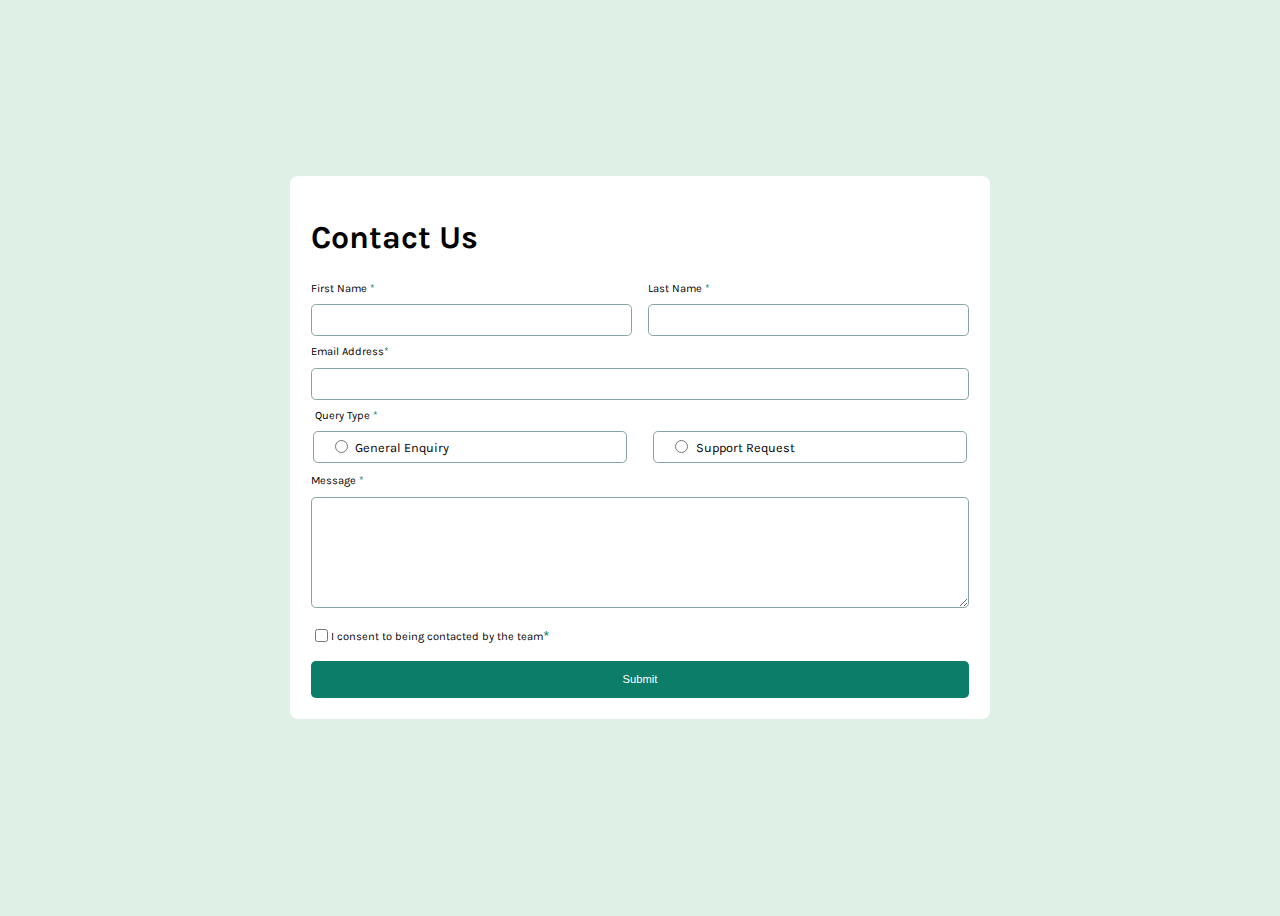
<file: index.html>
<!DOCTYPE html>
<html lang="en">
  <head>
    <meta charset="UTF-8" />
    <meta name="viewport" content="width=device-width, initial-scale=1.0" />
    <title>Contact Form</title>
    <link rel="stylesheet" href="style.css" />
    
  </head>
  <body>
    <!-- Submit Message -->
    <div class="msg-sent hide">
      <p id="msg-bold">
        <b
          ><span
            ><svg
              xmlns="http://www.w3.org/2000/svg"
              width="18"
              height="18"
              fill="none"
              viewBox="0 0 18 18"
            >
              <path
                fill="#0C7D69"
                d="M16.5 0h-15A1.5 1.5 0 0 0 0 1.5v15A1.5 1.5 0 0 0 1.5 18h15a1.5 1.5 0 0 0 1.5-1.5v-15A1.5 1.5 0 0 0 16.5 0Zm-3.22 7.28-5.25 5.25a.748.748 0 0 1-1.06 0l-2.25-2.25a.75.75 0 1 1 1.06-1.06l1.72 1.72 4.72-4.72a.751.751 0 0 1 1.06 1.06Z"
              /></svg></span
          >Message Sent!</b
        >
      </p>
      <p>Thanks for completing the form. We'll be in touch soon!</p>
    </div>
    <div class="form-container">
      <form action="">
        <h1>Contact Us</h1>

        <main>
          <!-- First Name -->
          <div id="name-cont">
            <div class="name-cont">
              <label for="fname" class="labels"
                >First Name <span class="required">*</span></label
              >
              <input
                type="text"
                name="fname"
                id="fname"
                required
                minlength="3"
              />
              <p class="error-state hide" id="fname-error">
                This field is required
              </p>
            </div>

            <!-- Last Name -->
            <div class="name-cont">
              <label for="lname" class="labels"
                >Last Name <span class="required">*</span></label
              >
              <input
                type="text"
                name="lname"
                id="lname"
                required
                minlength="2"
              />
              <p class="error-state hide" id="lname-error">
                This field is required
              </p>
            </div>
          </div>
          <!-- Email -->

          <label for="email" class="labels"
            >Email Address<span class="required">*</span></label
          >
          <input type="email" name="email" id="email" required />
          <p class="error-state hide" id="email-error">
            Please enter a valid email address
          </p>

          <!-- Query Type -->

          <fieldset id="query">
            <legend class="labels">
              Query Type <span class="required">*</span>
            </legend>
            <div id="radio-btns">
              <div class="radio-btns">
                <input type="radio" name="query" id="enquiry" required />
                <label for="enquiry" class="radio-labels"
                  >General Enquiry</label
                >
              </div>
              <div class="radio-btns">
                <input
                  type="radio"
                  name="query"
                  id="request"
                  value=""
                  required
                />
                <label for="request" class="radio-labels"
                  >Support Request</label
                >
              </div>
            </div>
            <p class="error-state hide" id="radio-error">
              Pls select a query type
            </p>
          </fieldset>

          <!-- Message -->

          <label for="msg" class="labels"
            >Message <span class="required">*</span>
          </label>
          <textarea name="msg" id="msg" rows="7" required></textarea>
          <p class="error-state hide" id="msg-error">This field is required</p>

          <!-- Consent Checkbox-->
          <div class="checkbox">
            <input type="checkbox" id="consent-msg" required />
            <label for="consent-msg" id="checkbox-label">
              I consent to being contacted by the team
            </label>
            <span class="required">*</span>
          </div>
          <p class="error-state hide" id="consent-error">
            To submit this form please consent to being contacted
          </p>

          <!-- Submit Button -->

          <button type="submit">Submit</button>
        </main>
      </form>
    </div>
    <script src="app.js"></script>
  </body>
</html>
</file>
<file: style.css>
* {
  box-sizing: border-box;
}
@font-face {
  font-family: "Karla";
  src: url("assets/fonts/Karla-VariableFont_wght.ttf") format("truetype");
  font-weight: 100 900; /* Define the weight range for variable font */
  font-style: normal;
}

@font-face {
  font-family: "Karla";
  src: url("assets/fonts/Karla-Italic-VariableFont_wght.ttf") format("truetype");
  font-weight: 100 900; /* Define the weight range for italic variable font */
  font-style: italic;
}

body {
  display: flex;
  flex-direction: column;
  align-items: center;
  font-family: "Karla", sans-serif;
  justify-content: center;
  background-color: hsl(148, 38%, 91%);
}

.form-container {
  padding: 1.3rem;
  background-color: white;
  border-radius: 0.5rem;
  margin: 1.3rem;
  margin-top: 0;
  max-width: 300px;
  width: 100%;
}

main {
  display: flex;
  justify-content: center;
  flex-direction: column;
  flex-wrap: wrap;
}
.labels {
  display: block;
  font-size: 0.7rem;
  padding-bottom: 0.3rem;
  padding-top: 0.3rem;
  margin-bottom: 0.3rem;
}
.name-cont input {
  width: 100%;
}
.required {
  color: hsl(169, 82%, 27%);
}
input {
  border: 0.5px solid hsl(186, 15%, 59%);
  border-radius: 0.3rem;
  height: 2rem;
  margin-bottom: 4px;
  display: block;
  width: 100%;
}
textarea {
  border: 0.5px solid hsl(186, 15%, 59%);
  border-radius: 0.3rem;
  margin-bottom: 4px;
  width: 100%;
}
input[type="radio"] {
  height: 0.8rem;
  width: 0.8rem;
}
fieldset {
  border: none;
  padding: 0;
}
.radio-btns {
  margin-bottom: 0.4rem;
  height: 2rem;
  border: 0.5px solid hsl(186, 15%, 59%);
  padding: 2px;
  border-radius: 0.3rem;
  font-size: 0.8rem;
  display: flex;
  align-items: center;
  padding-left: 1rem;
}
.radio-labels {
  padding-left: 0.3rem;
  cursor: pointer;
}
input[type="checkbox"] {
  height: 0.8rem;
  width: 0.8rem;
}
.checkbox {
  display: flex;
  align-items: center;
  margin-top: 0.9rem;
  margin-bottom: 0.4rem;
}
#checkbox-label {
  font-size: 0.7rem;
  cursor: pointer;
}
button {
  background-color: hsl(169, 82%, 27%);
  border: none;
  padding: 0.8rem;
  border-radius: 0.3rem;
  margin-top: 0.5rem;
  color: white;
  font-size: 0.7rem;
}

input:hover,
textarea:hover,
button:hover {
  cursor: pointer;
}

.error-state {
  padding: 0;
  margin: 0;
  margin-bottom: 0.7rem;
  font-size: 0.7rem;
  color: hsl(0, 66%, 54%);
}
.msg-sent {
  background-color: hsl(187, 24%, 22%);
  color: hsl(186, 15%, 59%);
  padding: 0.5rem;
  padding-left: 1rem;
  border-radius: 0.4rem;
  font-size: 0.7rem;
  max-width: fit-content;
  width: 50%;
}
#msg-bold {
  font-size: 0.8rem;
  color: white;
}
.hide {
  display: none;
}
svg {
  margin-right: 0.4rem;
  height: 0.9rem;
  width: 0.9rem;
  background-color: white;
  color: white;
  border: none;
}
@media (min-width: 992px) {
  body {
    height: 100vh;
  }
  .form-container {
    max-width: 700px;
    width: 70%;
  }

  #name-cont {
    display: flex;
    gap: 1rem;
  }
  .name-cont {
    width: 100%;
  }

  #radio-btns {
    display: flex;
    justify-content: space-between;
  }
  .radio-btns {
    width: 48%;
  }
  .msg-sent {
    width: 30%;
  }
}

.invalid {
  border: 2px solid red;
}
</file>
